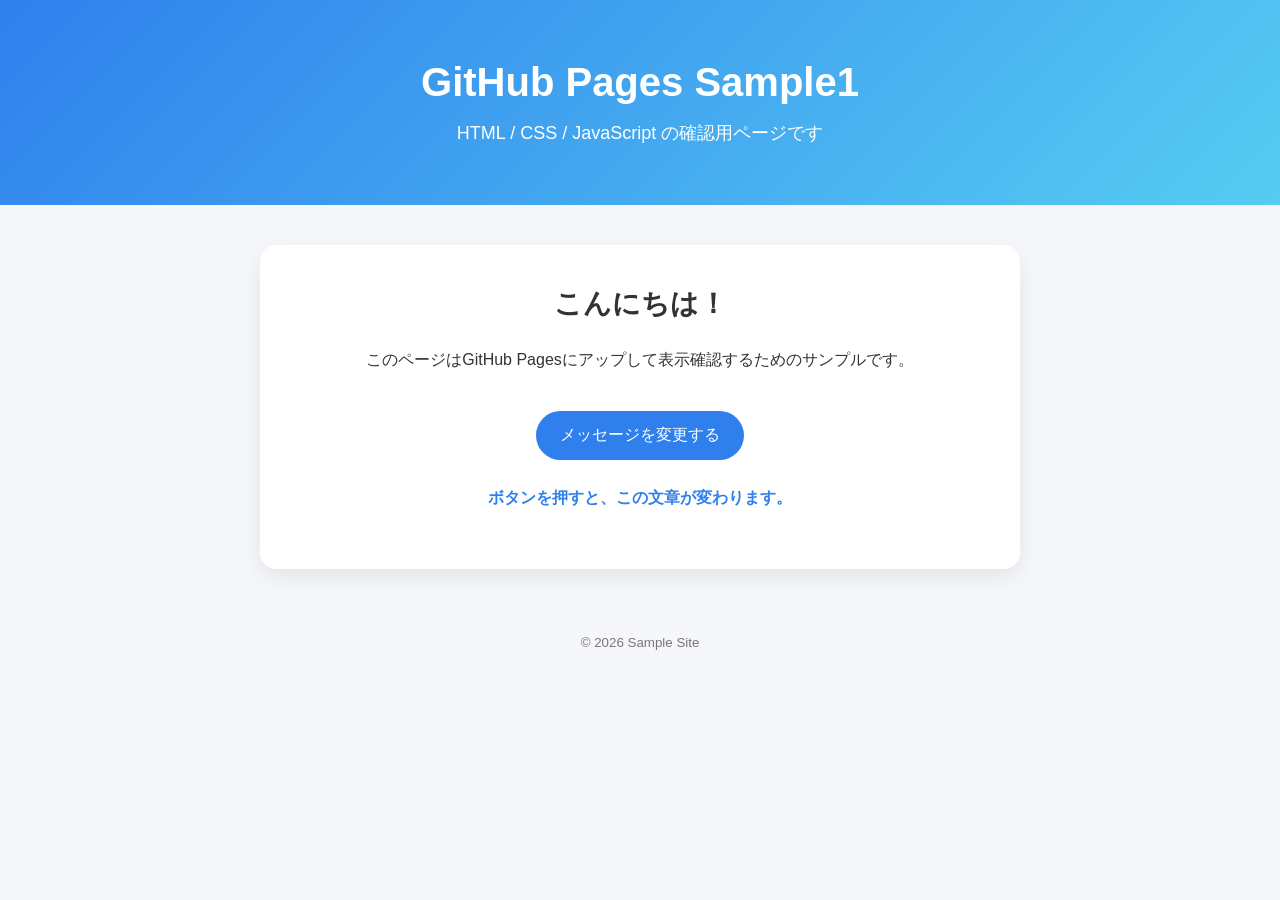
<file: test1/index.html>
<!doctype html>
<html lang="ja">
  <head>
    <meta charset="UTF-8" />
    <meta name="viewport" content="width=device-width, initial-scale=1.0" />
    <title>GitHub Pages Sample</title>
    <link rel="stylesheet" href="./css/style.css" />
  </head>
  <body>
    <header class="header">
      <h1>GitHub Pages Sample1</h1>
      <p>HTML / CSS / JavaScript の確認用ページです</p>
    </header>

    <main class="main">
      <section class="card">
        <h2>こんにちは！</h2>
        <p>
          このページはGitHub Pagesにアップして表示確認するためのサンプルです。
        </p>

        <button id="changeButton" class="button">メッセージを変更する</button>

        <p id="message" class="message">
          ボタンを押すと、この文章が変わります。
        </p>
      </section>
    </main>

    <footer class="footer">
      <small>&copy; 2026 Sample Site</small>
    </footer>

    <script src="./js/script.js"></script>
  </body>
</html>
</file>
<file: test1/css/style.css>
@charset "UTF-8";

* {
  box-sizing: border-box;
}

body {
  margin: 0;
  font-family: Arial, "Hiragino Kaku Gothic ProN", "Yu Gothic", sans-serif;
  color: #333;
  background-color: #f5f7fa;
}

.header {
  padding: 60px 20px;
  text-align: center;
  color: #fff;
  background: linear-gradient(135deg, #2f80ed, #56ccf2);
}

.header h1 {
  margin: 0 0 16px;
  font-size: 40px;
}

.header p {
  margin: 0;
  font-size: 18px;
}

.main {
  max-width: 800px;
  margin: 40px auto;
  padding: 0 20px;
}

.card {
  padding: 40px;
  text-align: center;
  background-color: #fff;
  border-radius: 16px;
  box-shadow: 0 8px 24px rgba(0, 0, 0, 0.08);
}

.card h2 {
  margin-top: 0;
  font-size: 28px;
}

.card p {
  line-height: 1.8;
}

.button {
  margin-top: 20px;
  padding: 14px 24px;
  color: #fff;
  font-size: 16px;
  background-color: #2f80ed;
  border: none;
  border-radius: 999px;
  cursor: pointer;
  transition: 0.3s;
}

.button:hover {
  background-color: #1c63c7;
  transform: translateY(-2px);
}

.message {
  margin-top: 24px;
  font-weight: bold;
  color: #2f80ed;
}

.footer {
  padding: 24px 20px;
  text-align: center;
  color: #777;
}
</file>
